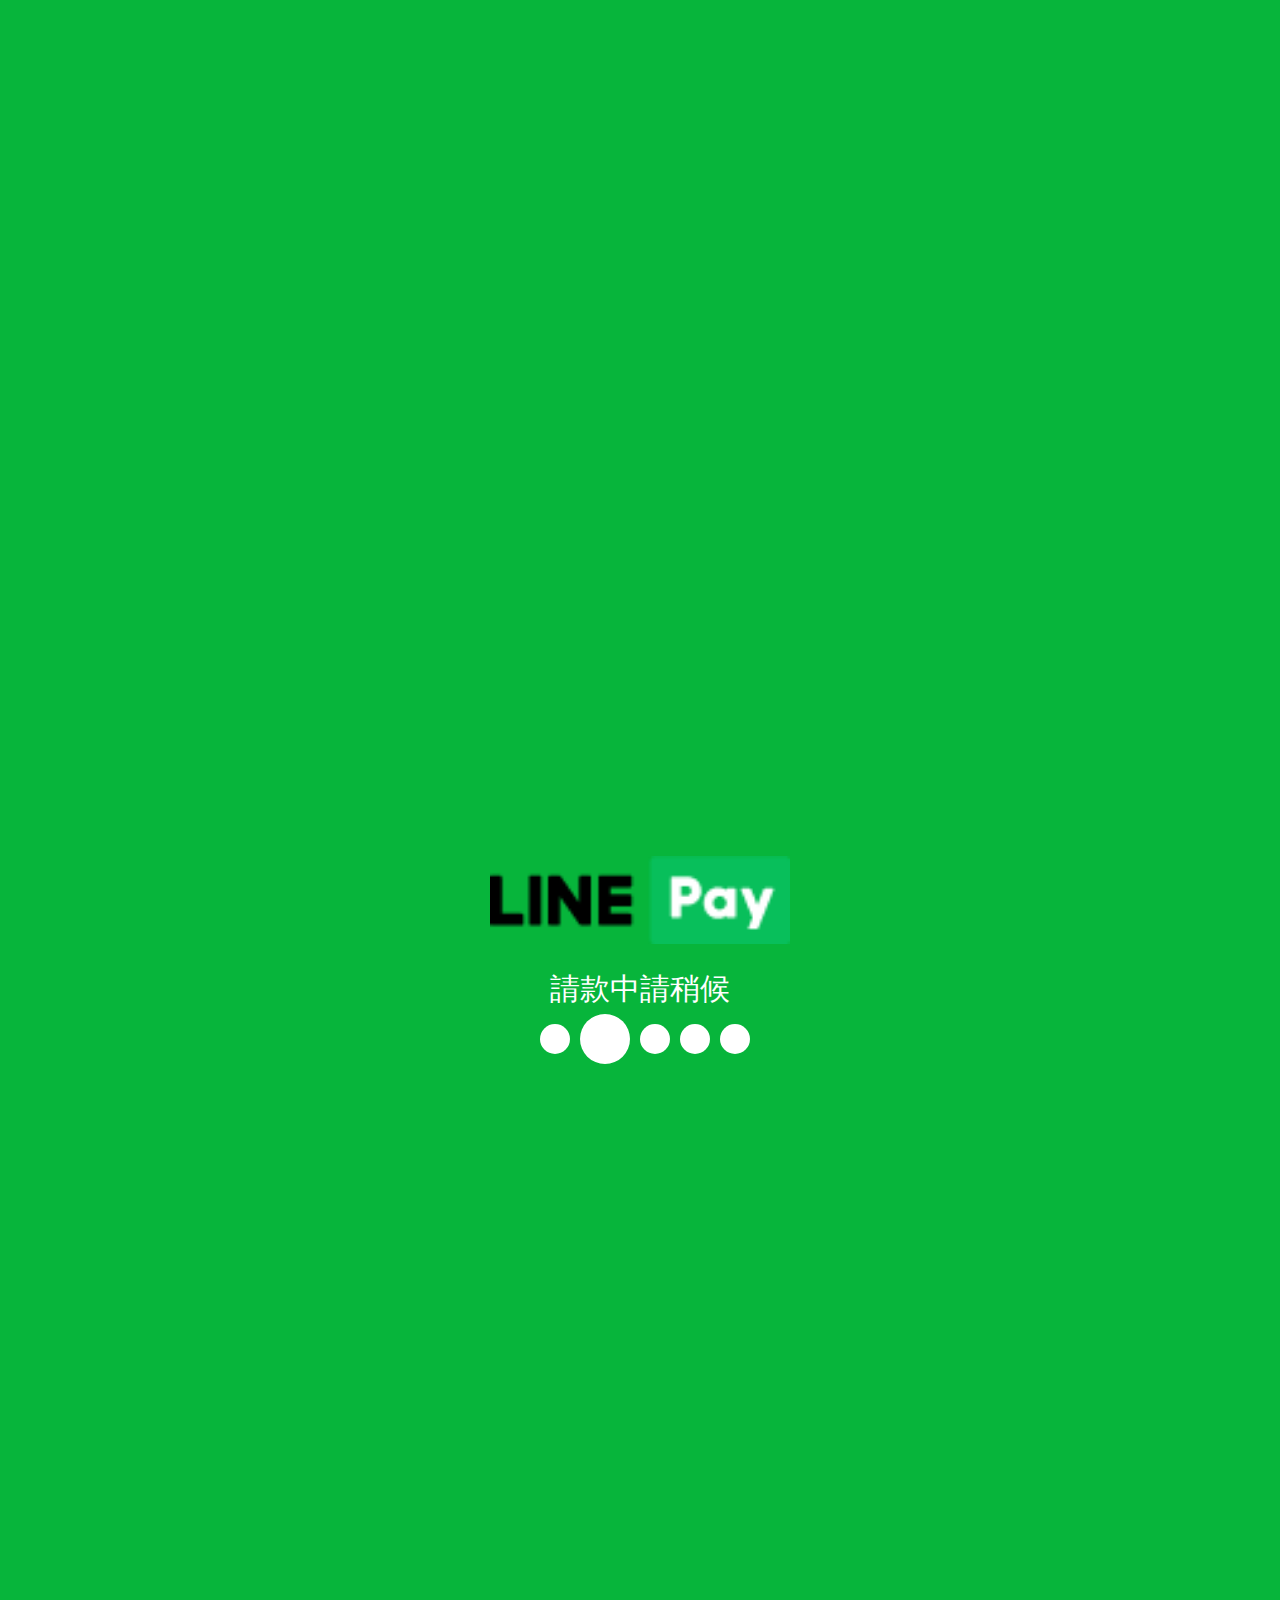
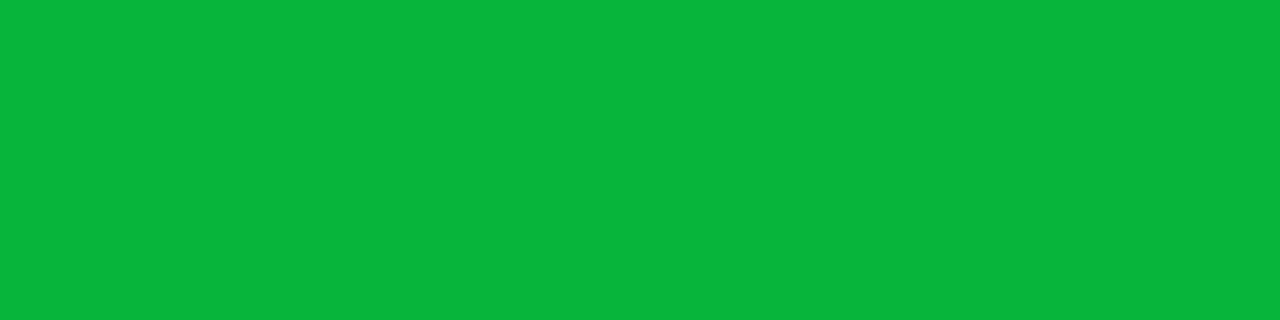
<file: loading.html>
<!DOCTYPE html>
<html lang="en">
<head>
    <meta charset="UTF-8">
    <meta name="viewport" content="width=device-width, initial-scale=1, maximum-scale=1, user-scalable=no">
    <link rel="stylesheet" href="./style/reset.css">
    <link rel="stylesheet" href="./style/loading.css">
    <script src="./js/jquery-3.5.1.js"></script>
    <script src="./js/modern-business.js"></script>
    <script src="./js/OverlayScrollbars.js"></script>
    <title>Document</title>
</head>
<body>
    <!-- 修飾 'view_line' 'view_twpay'-->
    <div class="view view_line">
        <div class="view__content">
            <!-- 依不同圖片去更換src -->
            <img src="./images/pic-0044.png" alt="">
            <p>請款中請稍候</p>
            <div class="loading">
                <i class="loading__inner loading__inner_big"></i>
                <i class="loading__inner"></i>
                <i class="loading__inner"></i>
                <i class="loading__inner"></i>
                <i class="loading__inner"></i>
            </div>
        </div>
    </div>
    <script>
        var inner = $('.loading__inner');
        console.log($(inner[1]))
        var i = 0;
        $(document).ready(function(){
            setInterval(() => {
                i ++;

                if (i > 4) {
                    i = 0;
                };

                inner.removeClass('loading__inner_big');
                $(inner[i]).addClass('loading__inner_big');
            }, 500);
        })
    </script>
</body>
</html>
</file>
<file: style/loading.css>
body {
  height: 1920px;
  min-width: 1080px;
  margin: auto;
  position: relative;
  font-family: 'Microsoft JhengHei';
  -ms-touch-action: none;
      touch-action: none;
}

.view {
  width: 100%;
  height: 100%;
  display: -webkit-box;
  display: -ms-flexbox;
  display: flex;
  -webkit-box-pack: center;
      -ms-flex-pack: center;
          justify-content: center;
  -webkit-box-align: center;
      -ms-flex-align: center;
          align-items: center;
}

.view_line {
  background-color: #07b53b;
}

.view_twpay {
  background-color: #e74f96;
}

.view__content {
  display: -webkit-box;
  display: -ms-flexbox;
  display: flex;
  -webkit-box-pack: center;
      -ms-flex-pack: center;
          justify-content: center;
  -webkit-box-align: center;
      -ms-flex-align: center;
          align-items: center;
  -webkit-box-orient: vertical;
  -webkit-box-direction: normal;
      -ms-flex-flow: column;
          flex-flow: column;
}

.view__content img {
  width: 300px;
  padding-bottom: 30px;
}

.view__content p {
  font-size: 30px;
  color: #fff;
}

.loading {
  display: -webkit-box;
  display: -ms-flexbox;
  display: flex;
  -webkit-box-pack: center;
      -ms-flex-pack: center;
          justify-content: center;
  -webkit-box-align: center;
      -ms-flex-align: center;
          align-items: center;
  margin-top: 10px;
}

.loading__inner {
  width: 30px;
  height: 30px;
  border-radius: 50%;
  background-color: #fff;
  margin-left: 10px;
}

.loading__inner_big {
  width: 50px;
  height: 50px;
}
/*# sourceMappingURL=loading.css.map */
</file>
